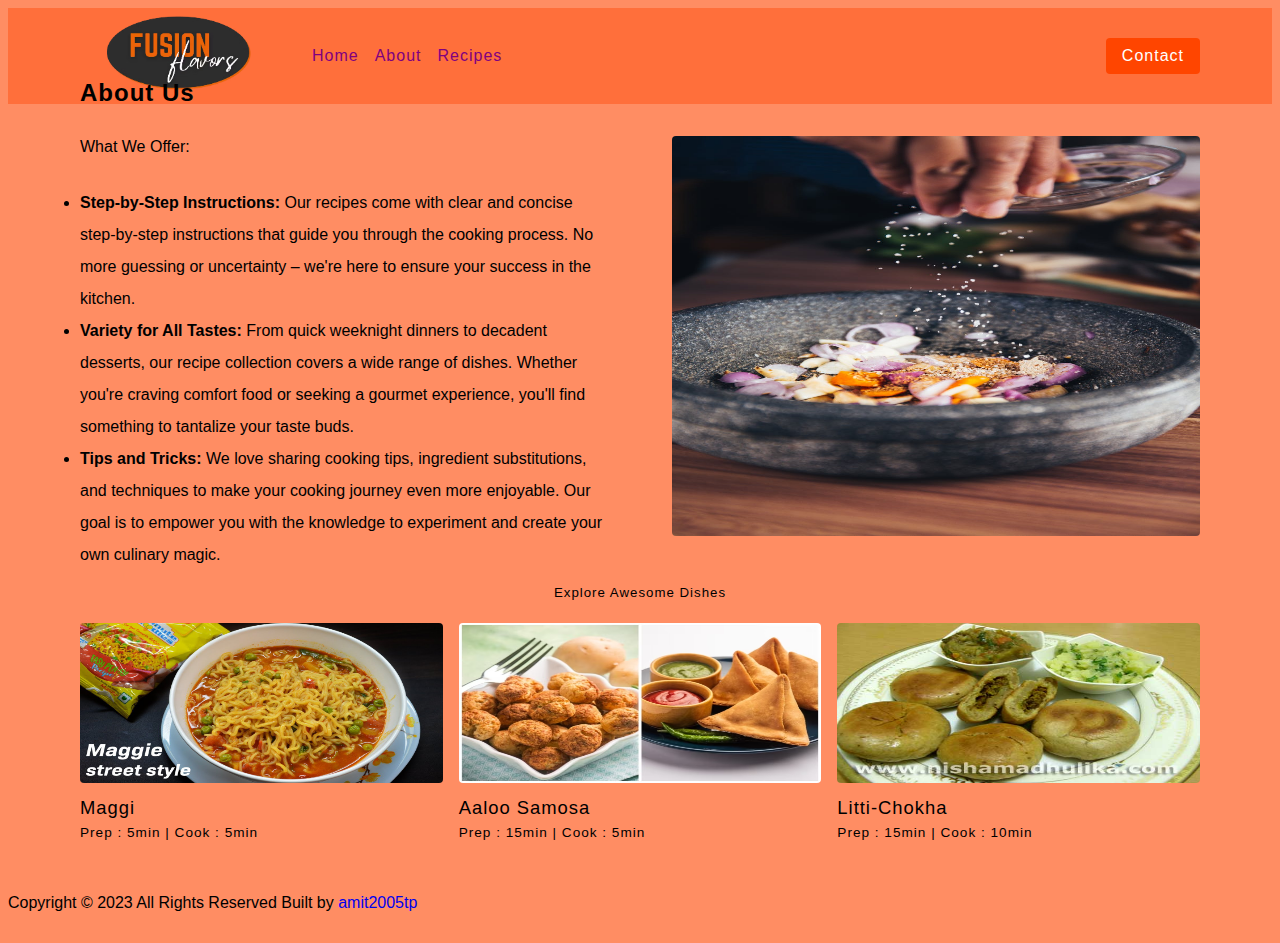
<file: about.html>
<!DOCTYPE html>
<html lang="en">
  <head>
    <meta charset="UTF-8" />
    <meta http-equiv="X-UA-Compatible" content="IE=edge" />
    <meta name="viewport" content="width=device-width, initial-scale=1.0" />
    <title>About Section</title>
    <link rel="shortcut icon" href="favicon.png" type="image/x-icon" />
    <link
      rel="stylesheet"
      href="https://cdnjs.cloudflare.com/ajax/libs/font-awesome/5.14.0/css/all.min.css"
    />
    <link rel="stylesheet" href="style.css" />
  </head>
  <body>
   
    <nav class="navbar">
      <div class="nav-center">
        <div class="nav-header">
          <a href="index.html" class="nav-logo">
            <img src="fusion.avif" alt="Flavor Fusion" />
          </a>
          <button class="nav-btn btn">
            <i class="fas fa-align-justify"></i>
          </button>
        </div>
        <div class="nav-links">
          <a href="index.html" class="nav-link"> home </a>
          <a href="about.html" class="nav-link"> about </a>
          
          <a href="recipes.html" class="nav-link"> recipes </a>

          <div class="nav-link contact-link">
            <a href="contact.html" class="btn"> contact </a>
          </div>
        </div>
      </div>
    </nav>
    
    <main class="page">
      <section class="about">
        <article>
          <h2>About Us</h2>
          <p>What We Offer:
            <li><strong>Step-by-Step Instructions:</strong> Our recipes come with clear and concise step-by-step instructions that guide you through the cooking process. No more guessing or uncertainty – we're here to ensure your success in the kitchen.
           </li>
            <li><strong>Variety for All Tastes:</strong> From quick weeknight dinners to decadent desserts, our recipe collection covers a wide range of dishes. Whether you're craving comfort food or seeking a gourmet experience, you'll find something to tantalize your taste buds.</li>
            <li><strong>Tips and Tricks:</strong> We love sharing cooking tips, ingredient substitutions, and techniques to make your cooking journey even more enjoyable. Our goal is to empower you with the knowledge to experiment and create your own culinary magic.</li>
            
          </p>
          
          
        </article>
        
        <img
          src="about.jpeg"
          alt="Person Pouring Salt in Bowl"
          class="img about-img"
        />
      </section>
      <section class="featured-recipes">
        <h5 class="featured-title">Explore Awesome Dishes</h5>
        <div class="recipes-list">
          
          <a href="maggi.html" class="recipe">
            <img
              src="maggie.jpg"
              class="img recipe-img"
              alt="Maggi"
            />
            <h5>Maggi</h5>
            <p>Prep : 5min | Cook : 5min</p>
          </a>
          
          <a href="samosa.html" class="recipe">
            <img
              src="samosa.avif"
              class="img recipe-img"
              alt="Samosa"
            />
            <h5>Aaloo Samosa</h5>
            <p>Prep : 15min | Cook : 5min</p>
          </a>
          
          <a href="Litti.html" class="recipe">
            <img
              src="Litti.jpg"
              class="img recipe-img"
              alt="Litti-Chokha"
            />
            <h5>Litti-Chokha</h5>
            <p>Prep : 15min | Cook : 10min</p>
          </a>
          
        </div>
      </section>
    </main>
    <!-- footer -->
    <footer class="page-footer">
        <p>
          Copyright &copy; 2023 All Rights Reserved 
          <span class="footer-logo"></span> Built by
          <a href="https://github.com/amit012005">amit2005tp</a>
        </p>
      </footer>
    <script src="script.js"></script>
  </body>
</html>
</file>
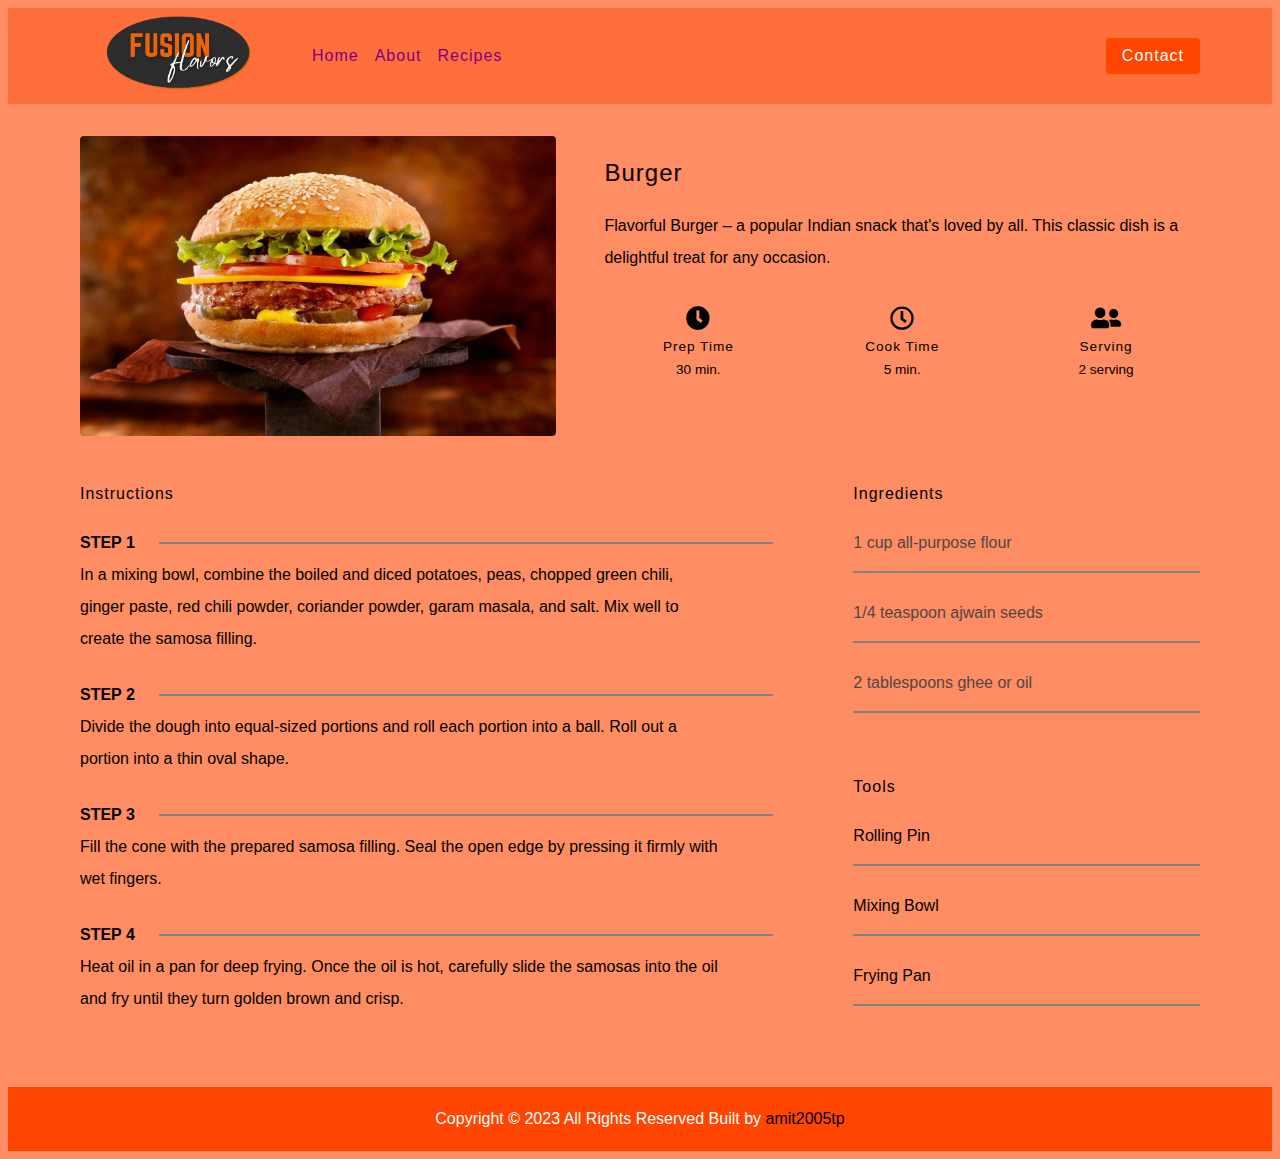
<file: burger.html>
<!DOCTYPE html>
<html lang="en">
  <head>
    <meta charset="UTF-8" />
    <meta http-equiv="X-UA-Compatible" content="IE=edge" />
    <meta name="viewport" content="width=device-width, initial-scale=1.0" />
    <title>Single Recipe || Final</title>
    
    <link rel="shortcut icon" href="favicon.png" type="image/x-icon" />
    
    <link
      rel="stylesheet"
      href="https://cdnjs.cloudflare.com/ajax/libs/font-awesome/5.14.0/css/all.min.css"
    />
    
    <link rel="stylesheet" href="style.css" />
  </head>
  <body>
    <nav class="navbar">
      <div class="nav-center">
        <div class="nav-header">
          <a href="index.html" class="nav-logo">
            <img src="fusion.avif" alt="Flavor Fusion" />
          </a>
          <button class="nav-btn btn">
            <i class="fas fa-align-justify"></i>
          </button>
        </div>
        <div class="nav-links">
          <a href="index.html" class="nav-link"> home </a>
          <a href="about.html" class="nav-link"> about </a>
          
          <a href="recipes.html" class="nav-link"> recipes </a>

          <div class="nav-link contact-link">
            <a href="contact.html" class="btn"> contact </a>
          </div>
        </div>
      </div>
    </nav>
    <main class="page">
      <div class="recipe-page">
        <section class="recipe-front">
          <img
            src="burger.jpeg"
            class="img recipe-front-img"
          />
          <article class="recipe-info">
            <h2>Burger</h2>
            <p>
                Flavorful Burger – a popular Indian snack that's loved by all. This classic dish is a delightful treat for any occasion.
            </p>
            </p>
            <div class="recipe-icons">
              <article>
                <i class="fas fa-clock"></i>
                <h5>prep time</h5>
                <p>30 min.</p>
              </article>
              <article>
                <i class="far fa-clock"></i>
                <h5>cook time</h5>
                <p>5 min.</p>
              </article>
              <article>
                <i class="fas fa-user-friends"></i>
                <h5>serving</h5>
                <p>2 serving</p>
              </article>
            </div>
          </article>
          
            
          </article>
        </section>
        <!-- content -->
        <section class="recipe-content">
          <article>
            <h4>instructions</h4>
            <div class="instruction">
              <header>
                <p>step 1</p>
                <div></div>
              </header>
              <p>
                In a mixing bowl, combine the boiled and diced potatoes, peas, chopped green chili, ginger paste, red chili powder, coriander powder, garam masala, and salt. Mix well to create the samosa filling.
              </p>
            </div>
            <div class="instruction">
              <header>
                <p>step 2</p>
                <div></div>
              </header>
              <p>
                Divide the dough into equal-sized portions and roll each portion into a ball. Roll out a portion into a thin oval shape.
              </p>
            </div>
            <div class="instruction">
              <header>
                <p>step 3</p>
                <div></div>
              </header>
              <p>
                Fill the cone with the prepared samosa filling. Seal the open edge by pressing it firmly with wet fingers.
             </p>
              </p>
            </div>
            <div class="instruction">
              <header>
                <p>step 4</p>
                <div></div>
              </header>
              <p>
                Heat oil in a pan for deep frying. Once the oil is hot, carefully slide the samosas into the oil and fry until they turn golden brown and crisp.
             </p>
              </p>
            </div>
          </article>
          <article class="second-column">
            <div>
              <h4>ingredients</h4>
              <p class="ingredient">1 cup all-purpose flour</p>
            <p class="ingredient">1/4 teaspoon ajwain seeds</p>
            <p class="ingredient">2 tablespoons ghee or oil</p>
            </div>
            <div>
              <h4>tools</h4>
              <p class="tool">Rolling pin</p>
            <p class="tool">Mixing bowl</p>
            <p class="tool">Frying pan</p>
            </div>
          </article>
        </section>
      </div>
    </main>
    <!-- footer -->
    <footer class="footer">
        <p>
          Copyright &copy; 2023 All Rights Reserved 
          <span class="footer-logo"></span> Built by
          <a href="https://github.com/amit012005">amit2005tp</a>
        </p>
      </footer>
    <script src="script.js"></script>
  </body>
</html>
</file>
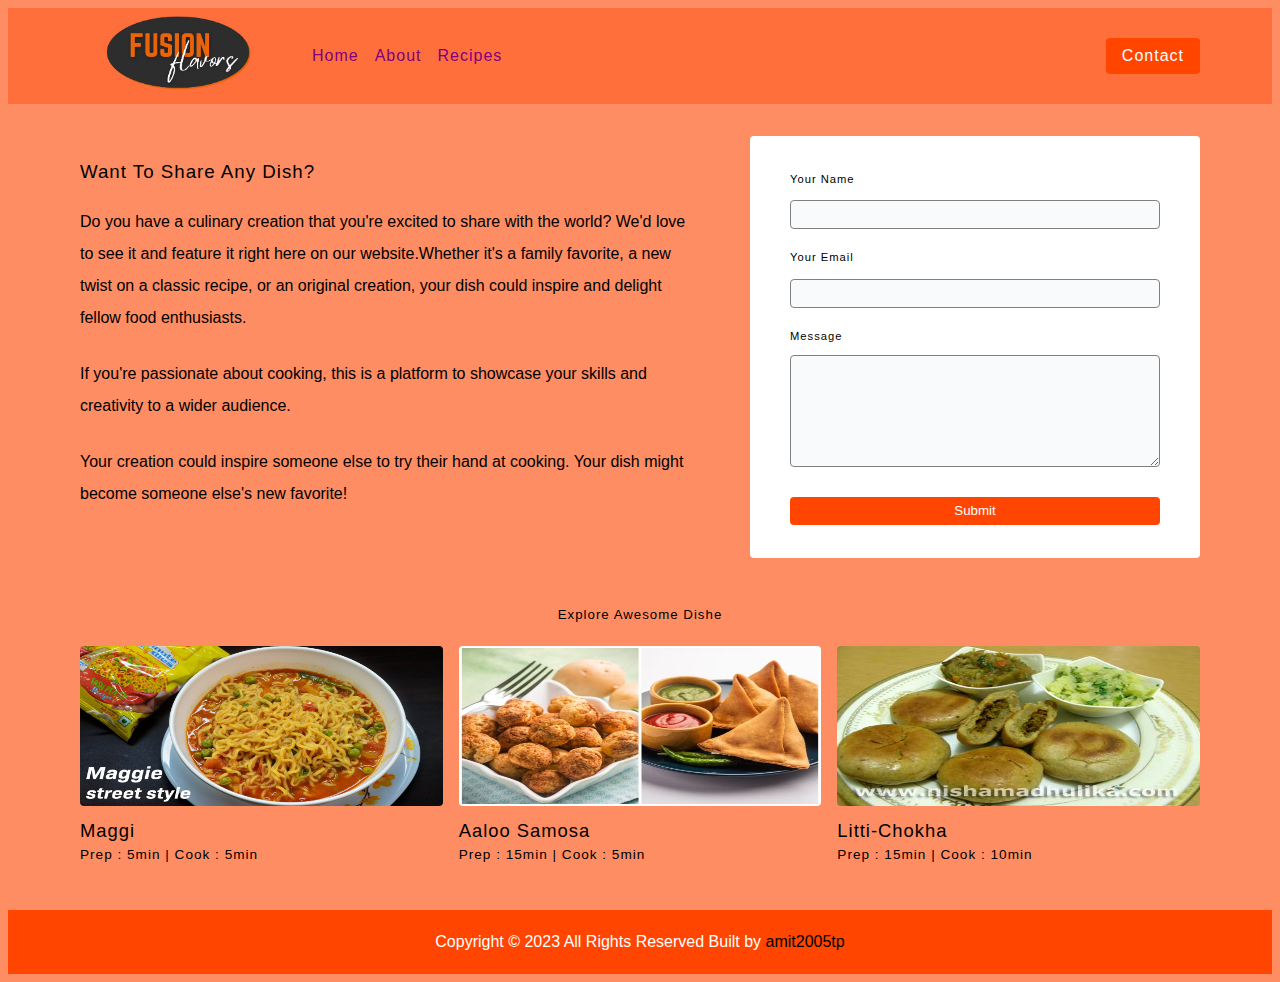
<file: contact.html>
<!DOCTYPE html>
<html lang="en">
  <head>
    <meta charset="UTF-8" />
    <meta http-equiv="X-UA-Compatible" content="IE=edge" />
    <meta name="viewport" content="width=device-width, initial-scale=1.0" />
    <title>Contact Us</title>
    
    <link rel="shortcut icon" href="favicon.png" type="image/x-icon" />
    <link
      rel="stylesheet"
      href="https://cdnjs.cloudflare.com/ajax/libs/font-awesome/5.14.0/css/all.min.css"
    />
    
    <link rel="stylesheet" href="style.css" />
  </head>
  <body>
    
    <nav class="navbar">
      <div class="nav-center">
        <div class="nav-header">
          <a href="index.html" class="nav-logo">
            <img src="fusion.avif" alt="Flavor Fusion" />
          </a>
          <button class="nav-btn btn">
            <i class="fas fa-align-justify"></i>
          </button>
        </div>
        <div class="nav-links">
          <a href="index.html" class="nav-link"> home </a>
          <a href="about.html" class="nav-link"> about </a>
          
          <a href="recipes.html" class="nav-link"> recipes </a>

          <div class="nav-link contact-link">
            <a href="contact.html" class="btn"> contact </a>
          </div>
        </div>
      </div>
    </nav>
 
    <main class="page">
     <section class="contact-container">
          <article class="contact-info">
            <h3>Want To Share any dish?</h3>
            <p>
                Do you have a culinary creation that you're excited to share with the world? We'd love to see it and feature it right here on our website.Whether it's a family favorite, a new twist on a classic recipe, or an original creation, your dish could inspire and delight fellow food enthusiasts.
            </p>
            <p> If you're passionate about cooking, this is a platform to showcase your skills and creativity to a wider audience.</p>
            <p>
                Your creation could inspire someone else to try their hand at cooking. Your dish might become someone else's new favorite!
            </p>
          </article>
          <article>
            <form class="form contact-form">
              <div class="form-row">
                <label html="name" class="form-label">your name</label>
                <input type="text" name="name" id="name" class="form-input" />
              </div>
              <div class="form-row">
                <label html="email" class="form-label">your email</label>
                <input type="text" name="email" id="email" class="form-input" />
              </div>
              <div class="form-row">
                <label html="message" class="form-label">message</label>
                <textarea name="message" id="message" class="form-textarea"></textarea>
              </div>
              <button type="submit" class="btn btn-block">
                submit
              </button>
            </form>
          </article>
        </section>
    
     <section class="featured-recipes">
        <h5 class="featured-title">Explore Awesome Dishe</h5>
        <div class="recipes-list">
          
          <a href="maggi.html" class="recipe">
            <img
              src="maggie.jpg"
              class="img recipe-img"
              alt="Maggi"
            />
            <h5>Maggi</h5>
            <p>Prep : 5min | Cook : 5min</p>
          </a>
          
          <a href="samosa.html" class="recipe">
            <img
              src="samosa.avif"
              class="img recipe-img"
              alt="Samosa"
            />
            <h5>Aaloo Samosa</h5>
            <p>Prep : 15min | Cook : 5min</p>
          </a>
          
          <a href="Litti.html" class="recipe">
            <img
              src="Litti.jpg"
              class="img recipe-img"
              alt="Litti-Chokha"
            />
            <h5>Litti-Chokha</h5>
            <p>Prep : 15min | Cook : 10min</p>
          </a>
          
        </div>
      </section>
    </main>
    <!-- footer -->
    <footer class="footer">
        <p>
          Copyright &copy; 2023 All Rights Reserved 
          <span class="footer-logo"></span> Built by
          <a href="https://github.com/amit012005">amit2005tp</a>
        </p>
      </footer>
    <script src="script.js"></script>
  </body>
</html>
</file>
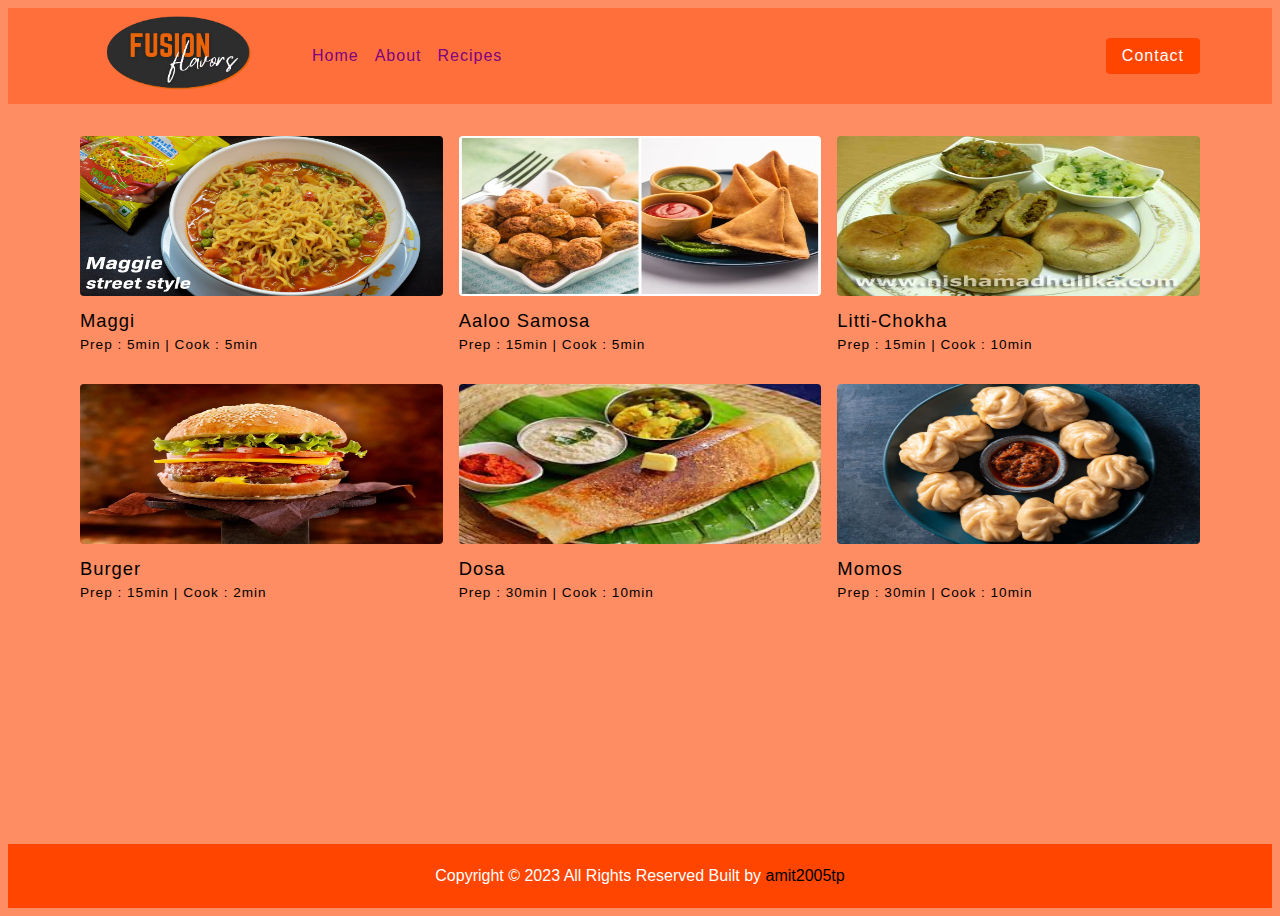
<file: dishes.html>
<!DOCTYPE html>
<html lang="en">
  <head>
    <meta charset="UTF-8" />
    <meta http-equiv="X-UA-Compatible" content="IE=edge" />
    <meta name="viewport" content="width=device-width, initial-scale=1.0" />
    <title>Recipes</title>
    <link rel="shortcut icon" href="favicon.png" type="image/x-icon" />
    
    <link rel="stylesheet" href="https://cdnjs.cloudflare.com/ajax/libs/font-awesome/5.14.0/css/all.min.css"/>

    <link rel="stylesheet" href="style.css" />
  </head>
  <body>
    <nav class="navbar">
      <div class="nav-center">
        <div class="nav-header">
          <a href="index.html" class="nav-logo">
            <img src="fusion.avif" alt="simply recipes" />
          </a>
          <button class="nav-btn btn">
            <i class="fas fa-align-justify"></i>
          </button>
        </div>
        <div class="nav-links">
          <a href="index.html" class="nav-link"> home </a>
          <a href="about.html" class="nav-link"> about </a>
          
          <a href="recipes.html" class="nav-link"> recipes </a>

          <div class="nav-link contact-link">
            <a href="contact.html" class="btn"> contact </a>
          </div>
        </div>
      </div>
    </nav>
    <main class="page">
      <div class="featured-recipes">
          <div class="recipes-list">
          
            <a href="maggi.html" class="recipe">
              <img
                src="maggie.jpg"
                class="img recipe-img"
                alt="Maggi"
              />
              <h5>Maggi</h5>
              <p>Prep : 5min | Cook : 5min</p>
            </a>
            
            <a href="samosa.html" class="recipe">
              <img
                src="samosa.avif"
                class="img recipe-img"
                alt="Samosa"
              />
              <h5>Aaloo Samosa</h5>
              <p>Prep : 15min | Cook : 5min</p>
            </a>
            
            <a href="Litti.html" class="recipe">
              <img
                src="Litti.jpg"
                class="img recipe-img"
                alt="Litti-Chokha"
              />
              <h5>Litti-Chokha</h5>
              <p>Prep : 15min | Cook : 10min</p>
            </a>
            
            <a href="burger.html" class="recipe">
              <img
                src="burger.jpeg"
                class="img recipe-img"
                alt="Burger"
              />
              <h5>Burger</h5>
              <p>Prep : 15min | Cook : 2min</p>
            </a>
  
            <a href="dosa.html" class="recipe">
              <img
                src="dosa.jpeg"
                class="img recipe-img"
                alt="Dosar"
              />
              <h5>Dosa</h5>
              <p>Prep : 30min | Cook : 10min</p>
            </a>
            <a href="momo.html" class="recipe">
              <img
                src="momo.jpg"
                class="img recipe-img"
                alt="Momos"
              />
              <h5>Momos</h5>
              <p>Prep : 30min | Cook : 10min</p>
            </a>
            
          </div>
          
      </div>
          
    </main>
    <!-- footer -->
    <footer class="footer">
        <p>
          Copyright &copy; 2023 All Rights Reserved 
          <span class="footer-logo"></span> Built by
          <a href="https://github.com/amit012005">amit2005tp</a>
        </p>
      </footer>
    <script src="script.js"></script>
  </body>
</html>
</file>
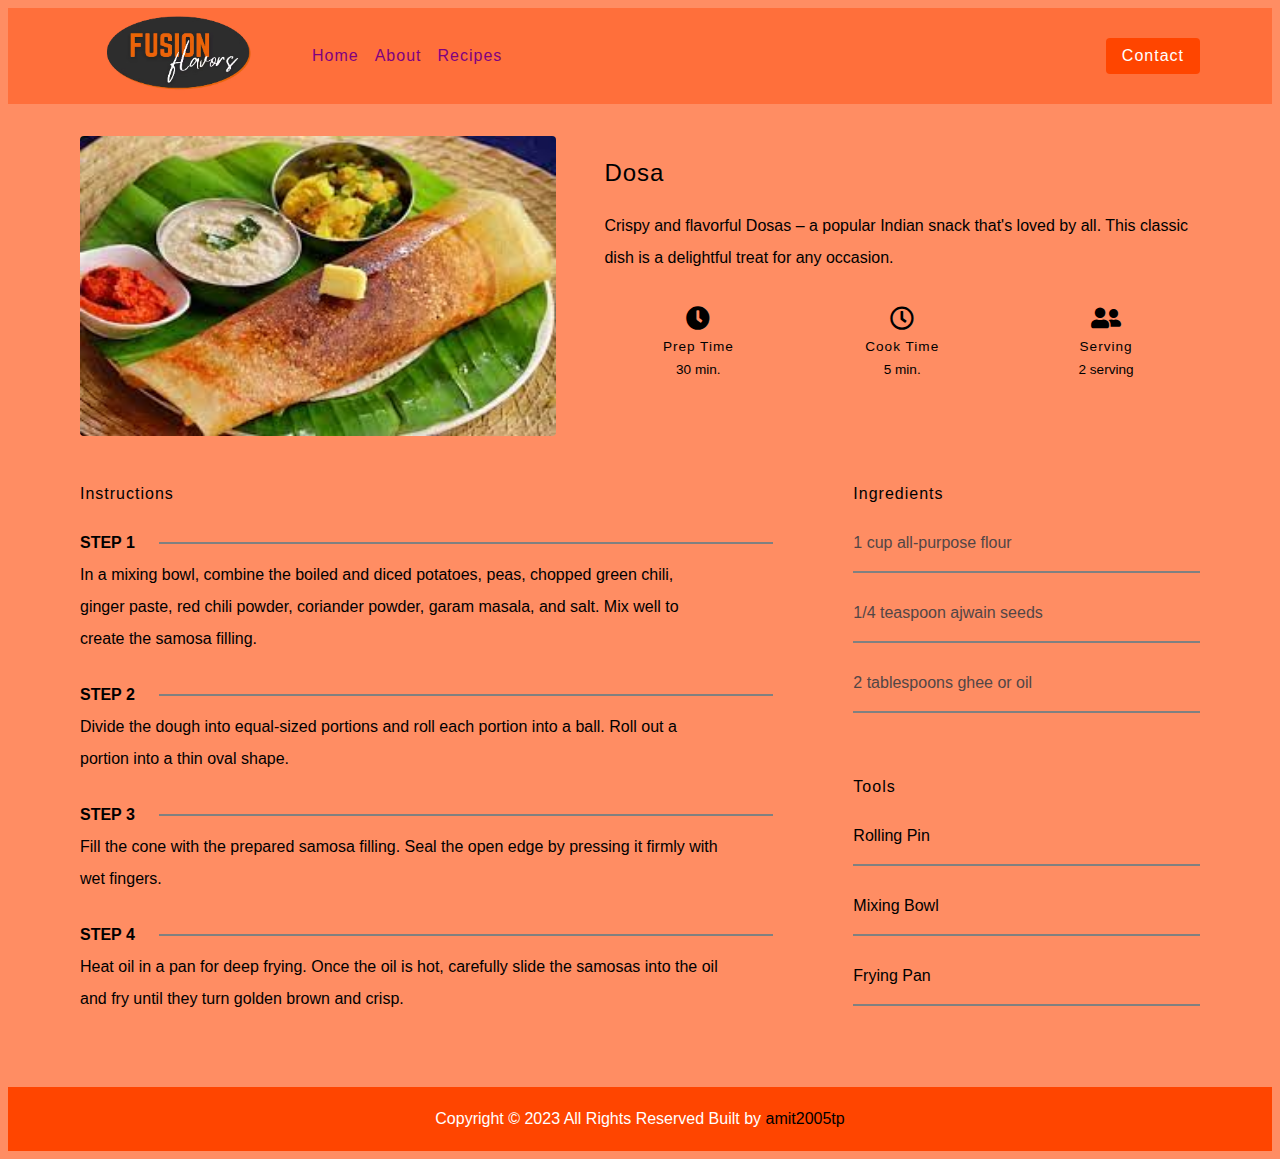
<file: dosa.html>
<!DOCTYPE html>
<html lang="en">
  <head>
    <meta charset="UTF-8" />
    <meta http-equiv="X-UA-Compatible" content="IE=edge" />
    <meta name="viewport" content="width=device-width, initial-scale=1.0" />
    <title>Single Recipe || Final</title>
    
    <link rel="shortcut icon" href="favicon.png" type="image/x-icon" />
    
    <link
      rel="stylesheet"
      href="https://cdnjs.cloudflare.com/ajax/libs/font-awesome/5.14.0/css/all.min.css"
    />
    
    <link rel="stylesheet" href="style.css" />
  </head>
  <body>
    <!-- nav  -->
    <nav class="navbar">
      <div class="nav-center">
        <div class="nav-header">
          <a href="index.html" class="nav-logo">
            <img src="fusion.avif" alt="Flavor Fusion" />
          </a>
          <button class="nav-btn btn">
            <i class="fas fa-align-justify"></i>
          </button>
        </div>
        <div class="nav-links">
          <a href="index.html" class="nav-link"> home </a>
          <a href="about.html" class="nav-link"> about </a>
          
          <a href="recipes.html" class="nav-link"> recipes </a>

          <div class="nav-link contact-link">
            <a href="contact.html" class="btn"> contact </a>
          </div>
        </div>
      </div>
    </nav>
    <main class="page">
      <div class="recipe-page">
        <section class="recipe-front">
          <img
            src="dosa.jpeg"
            class="img recipe-front-img"
          />
          <article class="recipe-info">
            <h2>Dosa</h2>
            <p>
                Crispy and flavorful Dosas – a popular Indian snack that's loved by all. This classic dish is a delightful treat for any occasion.
            </p>
            </p>
            <div class="recipe-icons">
              <article>
                <i class="fas fa-clock"></i>
                <h5>prep time</h5>
                <p>30 min.</p>
              </article>
              <article>
                <i class="far fa-clock"></i>
                <h5>cook time</h5>
                <p>5 min.</p>
              </article>
              <article>
                <i class="fas fa-user-friends"></i>
                <h5>serving</h5>
                <p>2 serving</p>
              </article>
            </div>
          </article>
          
            
          </article>
        </section>
        <!-- content -->
        <section class="recipe-content">
          <article>
            <h4>instructions</h4>
            <div class="instruction">
              <header>
                <p>step 1</p>
                <div></div>
              </header>
              <p>
                In a mixing bowl, combine the boiled and diced potatoes, peas, chopped green chili, ginger paste, red chili powder, coriander powder, garam masala, and salt. Mix well to create the samosa filling.
              </p>
            </div>
            <div class="instruction">
              <header>
                <p>step 2</p>
                <div></div>
              </header>
              <p>
                Divide the dough into equal-sized portions and roll each portion into a ball. Roll out a portion into a thin oval shape.
              </p>
            </div>
            <div class="instruction">
              <header>
                <p>step 3</p>
                <div></div>
              </header>
              <p>
                Fill the cone with the prepared samosa filling. Seal the open edge by pressing it firmly with wet fingers.
             </p>
              </p>
            </div>
            <div class="instruction">
              <header>
                <p>step 4</p>
                <div></div>
              </header>
              <p>
                Heat oil in a pan for deep frying. Once the oil is hot, carefully slide the samosas into the oil and fry until they turn golden brown and crisp.
             </p>
              </p>
            </div>
          </article>
          <article class="second-column">
            <div>
              <h4>ingredients</h4>
              <p class="ingredient">1 cup all-purpose flour</p>
            <p class="ingredient">1/4 teaspoon ajwain seeds</p>
            <p class="ingredient">2 tablespoons ghee or oil</p>
            </div>
            <div>
              <h4>tools</h4>
              <p class="tool">Rolling pin</p>
            <p class="tool">Mixing bowl</p>
            <p class="tool">Frying pan</p>
            </div>
          </article>
        </section>
      </div>
    </main>
    <!-- footer -->
    <footer class="footer">
        <p>
          Copyright &copy; 2023 All Rights Reserved 
          <span class="footer-logo"></span> Built by
          <a href="https://github.com/amit012005">amit2005tp</a>
        </p>
      </footer>
    <script src="script.js"></script>
  </body>
</html>
</file>
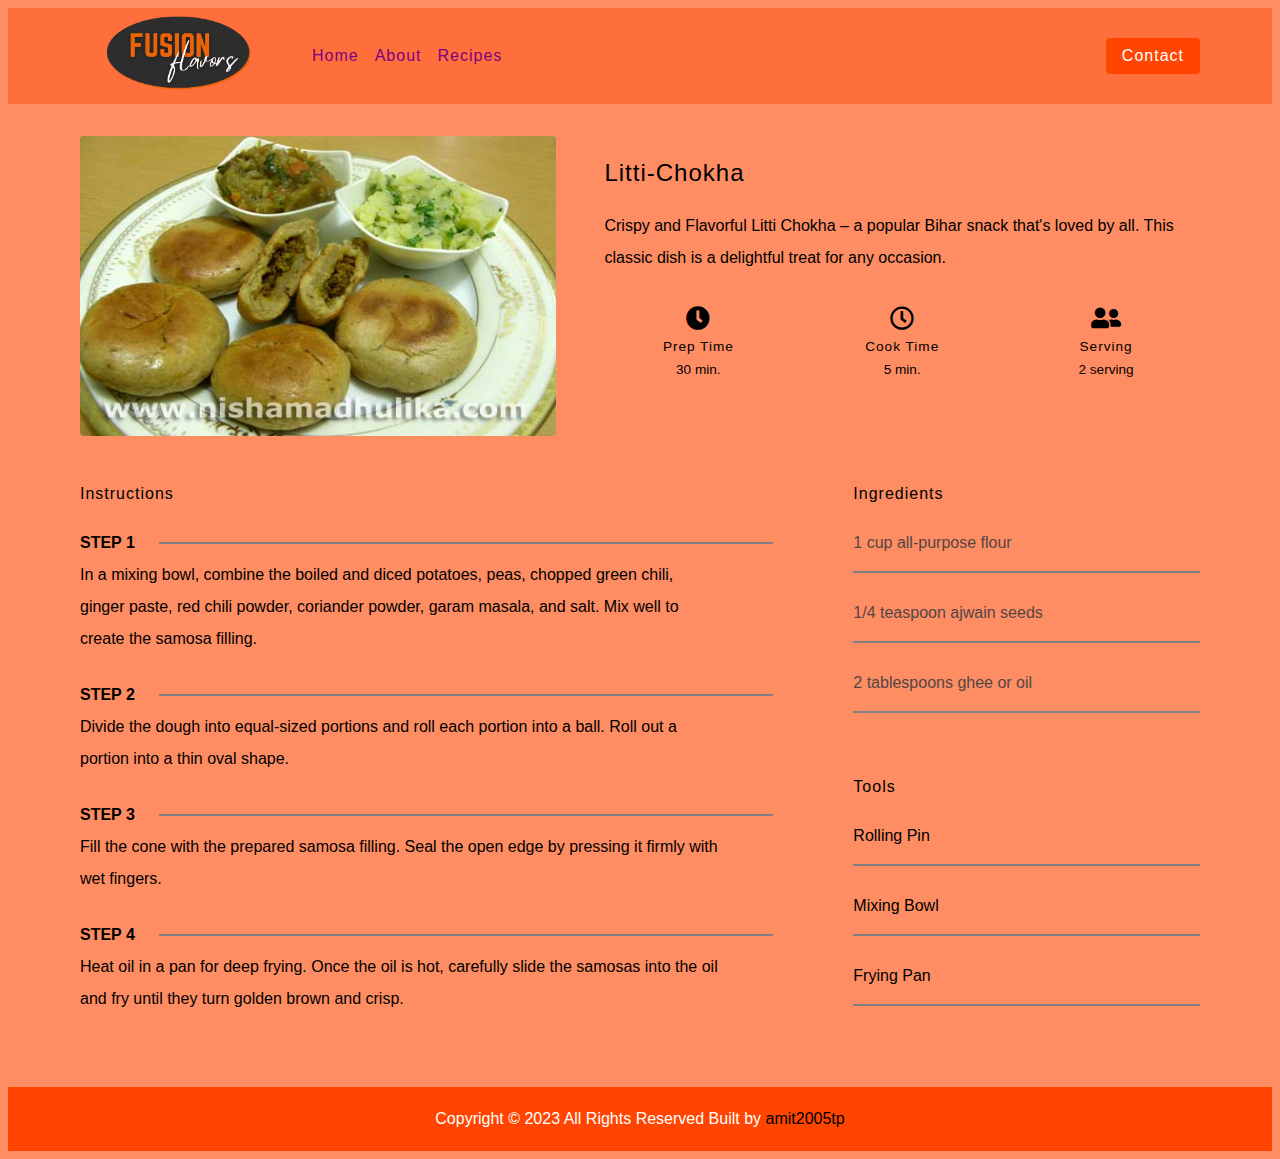
<file: Litti.html>
<!DOCTYPE html>
<html lang="en">
  <head>
    <meta charset="UTF-8" />
    <meta http-equiv="X-UA-Compatible" content="IE=edge" />
    <meta name="viewport" content="width=device-width, initial-scale=1.0" />
    <title>Single Recipe || Final</title>
    
    <link rel="shortcut icon" href="favicon.png" type="image/x-icon" />
    
    <link
      rel="stylesheet"
      href="https://cdnjs.cloudflare.com/ajax/libs/font-awesome/5.14.0/css/all.min.css"
    />
    
    <link rel="stylesheet" href="style.css" />
  </head>
  <body>
   
    <nav class="navbar">
      <div class="nav-center">
        <div class="nav-header">
          <a href="index.html" class="nav-logo">
            <img src="fusion.avif" alt="Flavor Fusion" />
          </a>
          <button class="nav-btn btn">
            <i class="fas fa-align-justify"></i>
          </button>
        </div>
        <div class="nav-links">
          <a href="index.html" class="nav-link"> home </a>
          <a href="about.html" class="nav-link"> about </a>
          
          <a href="recipes.html" class="nav-link"> recipes </a>

          <div class="nav-link contact-link">
            <a href="contact.html" class="btn"> contact </a>
          </div>
        </div>
      </div>
    </nav>
   
    <main class="page">
      <div class="recipe-page">
        <section class="recipe-front">
          <img
            src="Litti.jpg"
            class="img recipe-front-img"
          />
          <article class="recipe-info">
            <h2>Litti-Chokha</h2>
            <p>
                Crispy and Flavorful Litti Chokha – a popular Bihar snack that's loved by all. This classic dish is a delightful treat for any occasion.
            </p>
            </p>
            <div class="recipe-icons">
              <article>
                <i class="fas fa-clock"></i>
                <h5>prep time</h5>
                <p>30 min.</p>
              </article>
              <article>
                <i class="far fa-clock"></i>
                <h5>cook time</h5>
                <p>5 min.</p>
              </article>
              <article>
                <i class="fas fa-user-friends"></i>
                <h5>serving</h5>
                <p>2 serving</p>
              </article>
            </div>
          </article>
          
            
          </article>
        </section>
        <!-- content -->
        <section class="recipe-content">
          <article>
            <h4>instructions</h4>
            
            <div class="instruction">
              <header>
                <p>step 1</p>
                <div></div>
              </header>
              <p>
                In a mixing bowl, combine the boiled and diced potatoes, peas, chopped green chili, ginger paste, red chili powder, coriander powder, garam masala, and salt. Mix well to create the samosa filling.
              </p>
            </div>
           
            <div class="instruction">
              <header>
                <p>step 2</p>
                <div></div>
              </header>
              <p>
                Divide the dough into equal-sized portions and roll each portion into a ball. Roll out a portion into a thin oval shape.
              </p>
            </div>
           
            <div class="instruction">
              <header>
                <p>step 3</p>
                <div></div>
              </header>
              <p>
                Fill the cone with the prepared samosa filling. Seal the open edge by pressing it firmly with wet fingers.
             </p>
              </p>
            </div>
            <div class="instruction">
              <header>
                <p>step 4</p>
                <div></div>
              </header>
              <p>
                Heat oil in a pan for deep frying. Once the oil is hot, carefully slide the samosas into the oil and fry until they turn golden brown and crisp.
             </p>
              </p>
            </div>
            
          </article>
          <article class="second-column">
            <div>
              <h4>ingredients</h4>
              <p class="ingredient">1 cup all-purpose flour</p>
            <p class="ingredient">1/4 teaspoon ajwain seeds</p>
            <p class="ingredient">2 tablespoons ghee or oil</p>
            </div>
            <div>
              <h4>tools</h4>
              <p class="tool">Rolling pin</p>
            <p class="tool">Mixing bowl</p>
            <p class="tool">Frying pan</p>
            </div>
          </article>
        </section>
      </div>
    </main>
    <!-- footer -->
    <footer class="footer">
        <p>
          Copyright &copy; 2023 All Rights Reserved 
          <span class="footer-logo"></span> Built by
          <a href="https://github.com/amit012005">amit2005tp</a>
        </p>
      </footer>
    <script src="script.js"></script>
  </body>
</html>
</file>
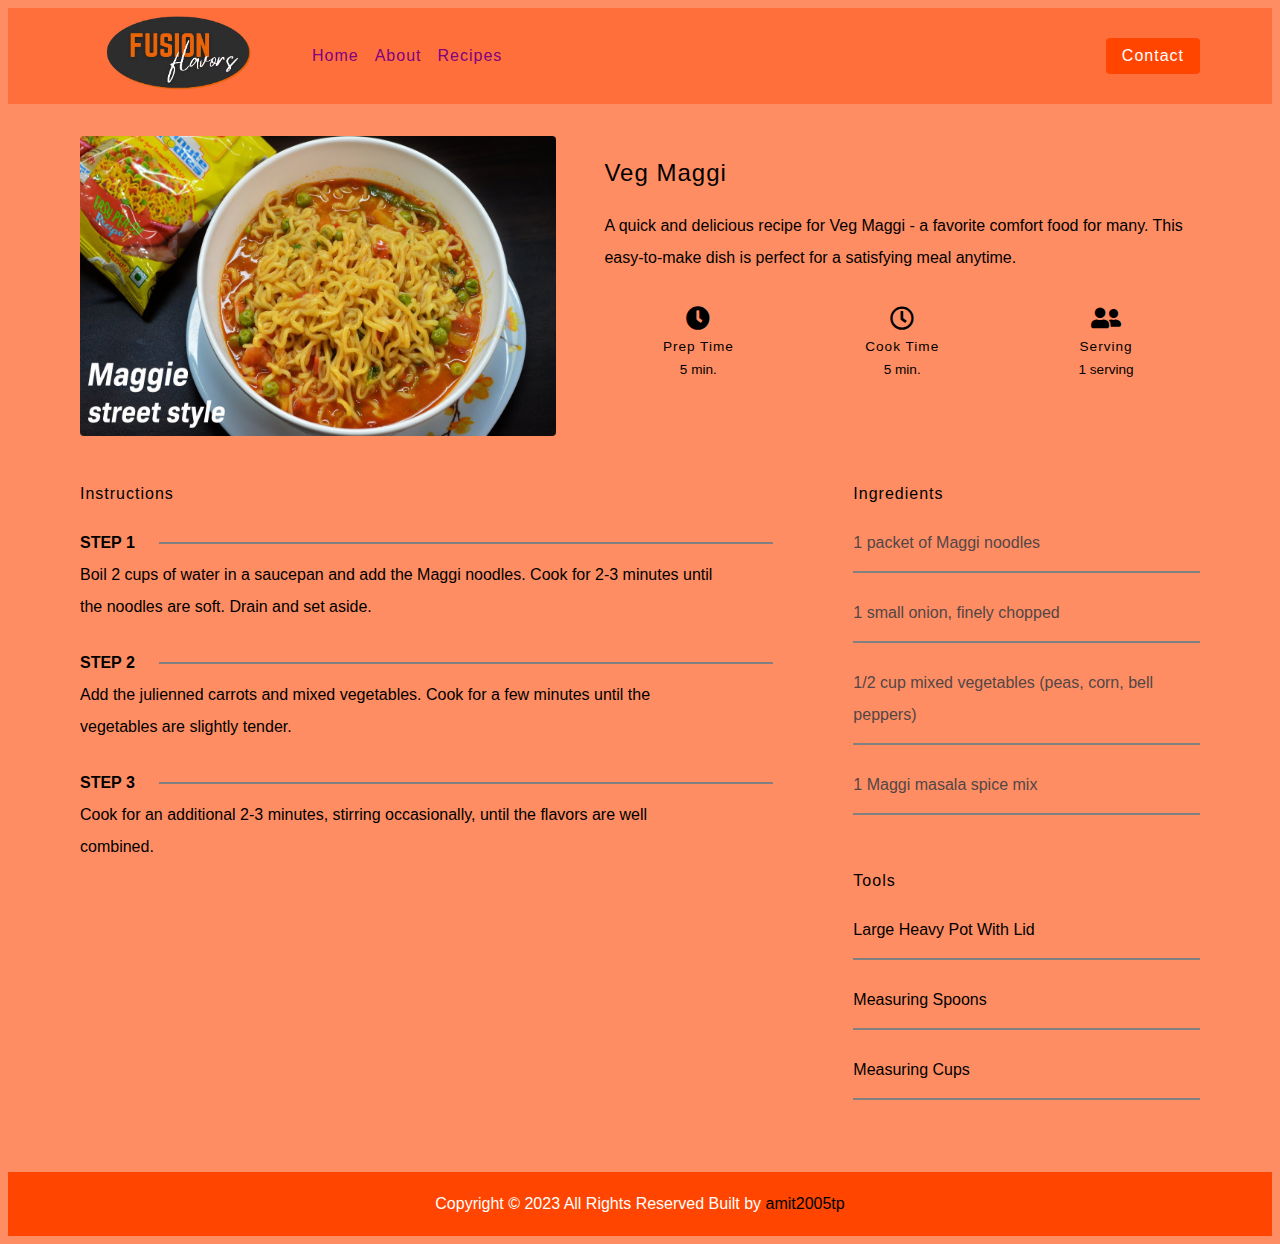
<file: maggi.html>
<!DOCTYPE html>
<html lang="en">
  <head>
    <meta charset="UTF-8" />
    <meta http-equiv="X-UA-Compatible" content="IE=edge" />
    <meta name="viewport" content="width=device-width, initial-scale=1.0" />
    <title>Single Recipe || Final</title>
    
    <link rel="shortcut icon" href="favicon.png" type="image/x-icon" />
    
    <link
      rel="stylesheet"
      href="https://cdnjs.cloudflare.com/ajax/libs/font-awesome/5.14.0/css/all.min.css"
    />
    
    <link rel="stylesheet" href="style.css" />
  </head>
  <body>
    <nav class="navbar">
      <div class="nav-center">
        <div class="nav-header">
          <a href="index.html" class="nav-logo">
            <img src="fusion.avif" alt="Flavor Fusion" />
          </a>
          <button class="nav-btn btn">
            <i class="fas fa-align-justify"></i>
          </button>
        </div>
        <div class="nav-links">
          <a href="index.html" class="nav-link"> home </a>
          <a href="about.html" class="nav-link"> about </a>
          
          <a href="recipes.html" class="nav-link"> recipes </a>

          <div class="nav-link contact-link">
            <a href="contact.html" class="btn"> contact </a>
          </div>
        </div>
      </div>
    </nav>
    <main class="page">
      <div class="recipe-page">
        <section class="recipe-front">
          <img
            src="maggie.jpg"
            class="img recipe-front-img"
          />
          <article class="recipe-info">
            <h2>Veg Maggi</h2>
            <p>
              A quick and delicious recipe for Veg Maggi - a favorite comfort food for many. This easy-to-make dish is perfect for a satisfying meal anytime.
            </p>
            <div class="recipe-icons">
              <article>
                <i class="fas fa-clock"></i>
                <h5>prep time</h5>
                <p>5 min.</p>
              </article>
              <article>
                <i class="far fa-clock"></i>
                <h5>cook time</h5>
                <p>5 min.</p>
              </article>
              <article>
                <i class="fas fa-user-friends"></i>
                <h5>serving</h5>
                <p>1 serving</p>
              </article>
            </div>
          </article>
          
            
          </article>
        </section>
        <!-- content -->
        <section class="recipe-content">
          <article>
            <h4>instructions</h4>
            <div class="instruction">
              <header>
                <p>step 1</p>
                <div></div>
              </header>
              <p>
                Boil 2 cups of water in a saucepan and add the Maggi noodles. Cook for 2-3 minutes until the noodles are soft. Drain and set aside.
              </p>
            </div>
            <div class="instruction">
              <header>
                <p>step 2</p>
                <div></div>
              </header>
              <p>
                Add the julienned carrots and mixed vegetables. Cook for a few minutes until the vegetables are slightly tender.
              </p>
            </div>
            <div class="instruction">
              <header>
                <p>step 3</p>
                <div></div>
              </header>
              <p>
                Cook for an additional 2-3 minutes, stirring occasionally, until the flavors are well combined.
              </p>
            </div>
          </article>
          <article class="second-column">
            <div>
              <h4>ingredients</h4>
              <p class="ingredient">1 packet of Maggi noodles</p>
              <p class="ingredient">1 small onion, finely chopped</p>
              <p class="ingredient">1/2 cup mixed vegetables (peas, corn, bell peppers)</p>
              <p class="ingredient">1 Maggi masala spice mix</p>
            </div>
            <div>
              <h4>tools</h4>
              <p class="tool">Large Heavy Pot With Lid</p>
              <p class="tool">Measuring Spoons</p>
              <p class="tool">Measuring Cups</p>
            </div>
          </article>
        </section>
      </div>
    </main>
    <!-- footer -->
    <footer class="footer">
        <p>
          Copyright &copy; 2023 All Rights Reserved 
          <span class="footer-logo"></span> Built by
          <a href="https://github.com/amit012005">amit2005tp</a>
        </p>
      </footer>
    <script src="script.js"></script>
  </body>
</html>
</file>
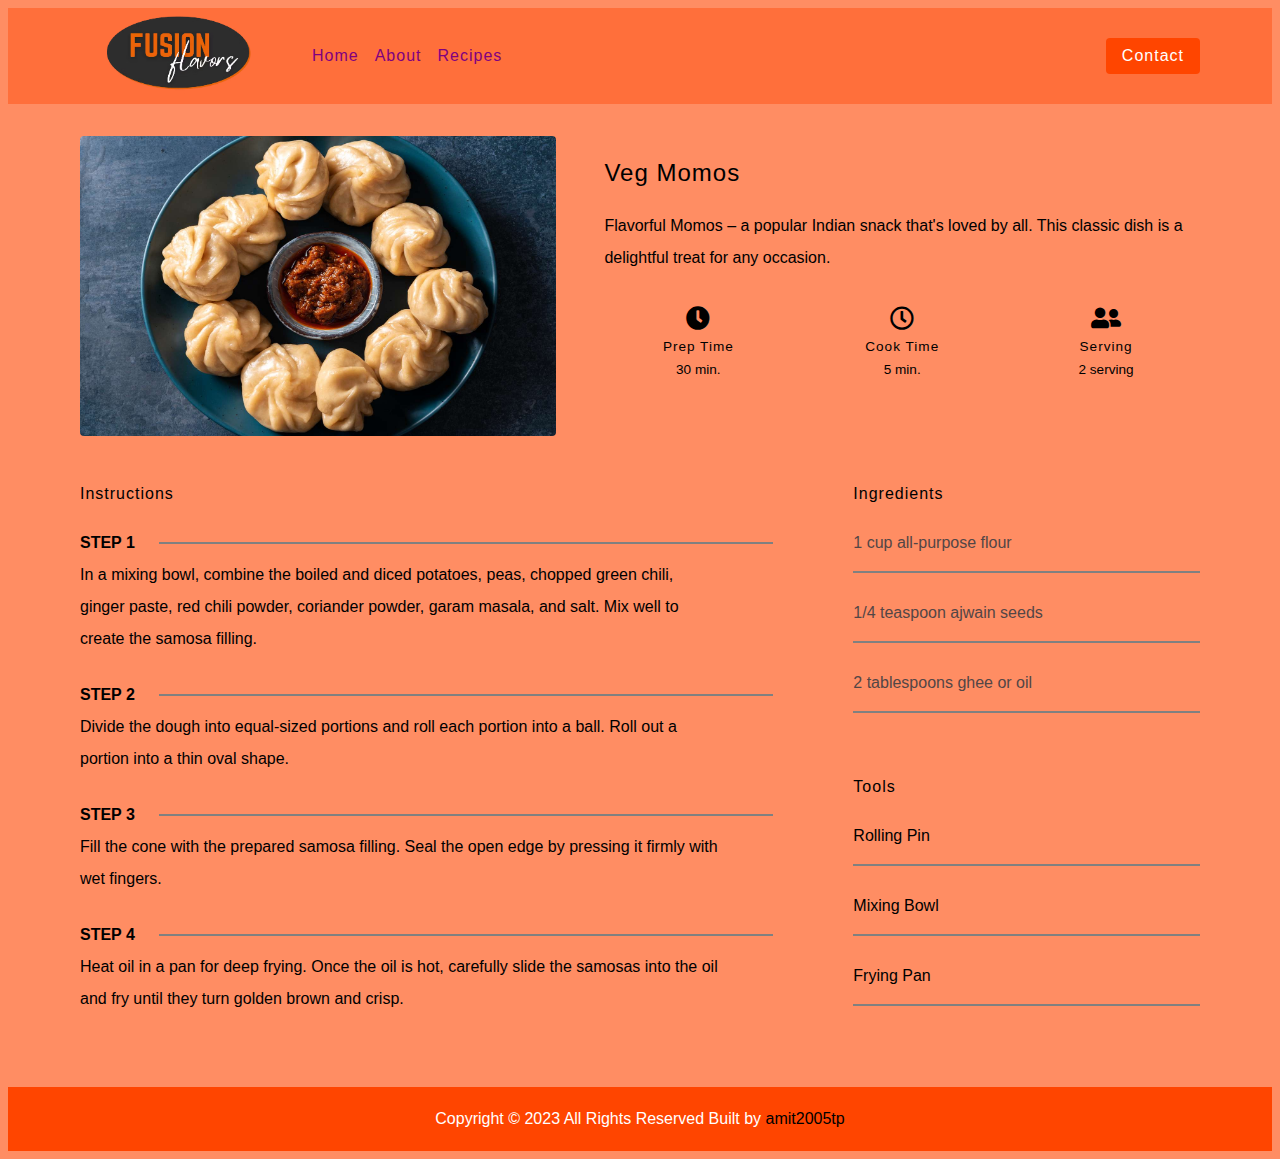
<file: momo.html>
<!DOCTYPE html>
<html lang="en">
  <head>
    <meta charset="UTF-8" />
    <meta http-equiv="X-UA-Compatible" content="IE=edge" />
    <meta name="viewport" content="width=device-width, initial-scale=1.0" />
    <title>Single Recipe || Final</title>
    
    <link rel="shortcut icon" href="favicon.png" type="image/x-icon" />
    
    <link
      rel="stylesheet"
      href="https://cdnjs.cloudflare.com/ajax/libs/font-awesome/5.14.0/css/all.min.css"
    />
    
    <link rel="stylesheet" href="style.css" />
  </head>
  <body>
    
    <nav class="navbar">
      <div class="nav-center">
        <div class="nav-header">
          <a href="index.html" class="nav-logo">
            <img src="fusion.avif" alt="Flavor Fusion" />
          </a>
          <button class="nav-btn btn">
            <i class="fas fa-align-justify"></i>
          </button>
        </div>
        <div class="nav-links">
          <a href="index.html" class="nav-link"> home </a>
          <a href="about.html" class="nav-link"> about </a>
          
          <a href="recipes.html" class="nav-link"> recipes </a>

          <div class="nav-link contact-link">
            <a href="contact.html" class="btn"> contact </a>
          </div>
        </div>
      </div>
    </nav>
  
    <main class="page">
      <div class="recipe-page">
        <section class="recipe-front">
          <img
            src="momo.jpg"
            class="img recipe-front-img"
          />
          <article class="recipe-info">
            <h2>Veg Momos</h2>
            <p>
                Flavorful Momos – a popular Indian snack that's loved by all. This classic dish is a delightful treat for any occasion.
            </p>
            </p>
            <div class="recipe-icons">
              <article>
                <i class="fas fa-clock"></i>
                <h5>prep time</h5>
                <p>30 min.</p>
              </article>
              <article>
                <i class="far fa-clock"></i>
                <h5>cook time</h5>
                <p>5 min.</p>
              </article>
              <article>
                <i class="fas fa-user-friends"></i>
                <h5>serving</h5>
                <p>2 serving</p>
              </article>
            </div>
          </article>
          
            
          </article>
        </section>
        <section class="recipe-content">
          <article>
            <h4>instructions</h4>
            <div class="instruction">
              <header>
                <p>step 1</p>
                <div></div>
              </header>
              <p>
                In a mixing bowl, combine the boiled and diced potatoes, peas, chopped green chili, ginger paste, red chili powder, coriander powder, garam masala, and salt. Mix well to create the samosa filling.
              </p>
            </div>
            <div class="instruction">
              <header>
                <p>step 2</p>
                <div></div>
              </header>
              <p>
                Divide the dough into equal-sized portions and roll each portion into a ball. Roll out a portion into a thin oval shape.
              </p>
            </div>
            <div class="instruction">
              <header>
                <p>step 3</p>
                <div></div>
              </header>
              <p>
                Fill the cone with the prepared samosa filling. Seal the open edge by pressing it firmly with wet fingers.
             </p>
              </p>
            </div>
            <div class="instruction">
              <header>
                <p>step 4</p>
                <div></div>
              </header>
              <p>
                Heat oil in a pan for deep frying. Once the oil is hot, carefully slide the samosas into the oil and fry until they turn golden brown and crisp.
             </p>
              </p>
            </div>
          </article>
          <article class="second-column">
            <div>
              <h4>ingredients</h4>
              <p class="ingredient">1 cup all-purpose flour</p>
            <p class="ingredient">1/4 teaspoon ajwain seeds</p>
            <p class="ingredient">2 tablespoons ghee or oil</p>
            </div>
            <div>
              <h4>tools</h4>
              <p class="tool">Rolling pin</p>
            <p class="tool">Mixing bowl</p>
            <p class="tool">Frying pan</p>
            </div>
          </article>
        </section>
      </div>
    </main>
    <!-- footer -->
    <footer class="footer">
        <p>
          Copyright &copy; 2023 All Rights Reserved 
          <span class="footer-logo"></span> Built by
          <a href="https://github.com/amit012005">amit2005tp</a>
        </p>
      </footer>
    <script src="script.js"></script>
  </body>
</html>
</file>
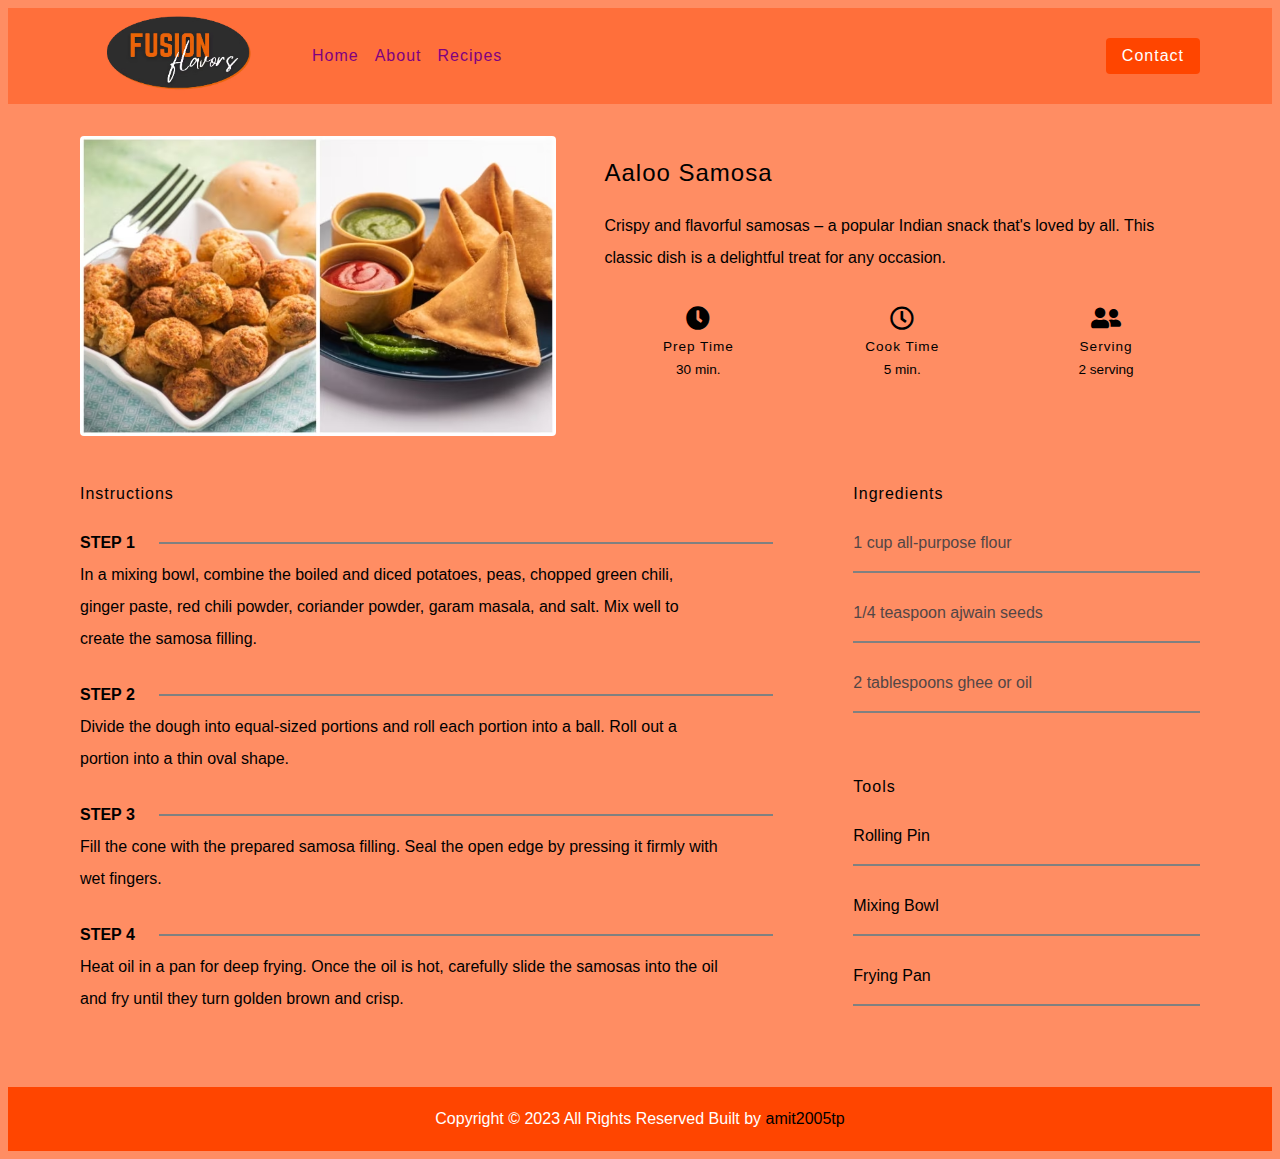
<file: samosa.html>
<!DOCTYPE html>
<html lang="en">
  <head>
    <meta charset="UTF-8" />
    <meta http-equiv="X-UA-Compatible" content="IE=edge" />
    <meta name="viewport" content="width=device-width, initial-scale=1.0" />
    <title>Single Recipe || Final</title>
    
    <link rel="shortcut icon" href="favicon.png" type="image/x-icon" />
    
    <link
      rel="stylesheet"
      href="https://cdnjs.cloudflare.com/ajax/libs/font-awesome/5.14.0/css/all.min.css"
    />
    
    <link rel="stylesheet" href="style.css" />
  </head>
  <body>
    <nav class="navbar">
      <div class="nav-center">
        <div class="nav-header">
          <a href="index.html" class="nav-logo">
            <img src="fusion.avif" alt="Flavor Fusion" />
          </a>
          <button class="nav-btn btn">
            <i class="fas fa-align-justify"></i>
          </button>
        </div>
        <div class="nav-links">
          <a href="index.html" class="nav-link"> home </a>
          <a href="about.html" class="nav-link"> about </a>
          
          <a href="recipes.html" class="nav-link"> recipes </a>

          <div class="nav-link contact-link">
            <a href="contact.html" class="btn"> contact </a>
          </div>
        </div>
      </div>
    </nav>
    <main class="page">
      <div class="recipe-page">
        <section class="recipe-front">
          <img
            src="samosa.avif"
            class="img recipe-front-img"
          />
          <article class="recipe-info">
            <h2>Aaloo Samosa</h2>
            <p>
                Crispy and flavorful samosas – a popular Indian snack that's loved by all. This classic dish is a delightful treat for any occasion.
            </p>
            </p>
            <div class="recipe-icons">
              <article>
                <i class="fas fa-clock"></i>
                <h5>prep time</h5>
                <p>30 min.</p>
              </article>
              <article>
                <i class="far fa-clock"></i>
                <h5>cook time</h5>
                <p>5 min.</p>
              </article>
              <article>
                <i class="fas fa-user-friends"></i>
                <h5>serving</h5>
                <p>2 serving</p>
              </article>
            </div>
          </article>
          
            
          </article>
        </section>
        <!-- content -->
        <section class="recipe-content">
          <article>
            <h4>instructions</h4>
            <div class="instruction">
              <header>
                <p>step 1</p>
                <div></div>
              </header>
              <p>
                In a mixing bowl, combine the boiled and diced potatoes, peas, chopped green chili, ginger paste, red chili powder, coriander powder, garam masala, and salt. Mix well to create the samosa filling.
              </p>
            </div>
            <div class="instruction">
              <header>
                <p>step 2</p>
                <div></div>
              </header>
              <p>
                Divide the dough into equal-sized portions and roll each portion into a ball. Roll out a portion into a thin oval shape.
              </p>
            </div>
            <div class="instruction">
              <header>
                <p>step 3</p>
                <div></div>
              </header>
              <p>
                Fill the cone with the prepared samosa filling. Seal the open edge by pressing it firmly with wet fingers.
             </p>
              </p>
            </div>
            <div class="instruction">
              <header>
                <p>step 4</p>
                <div></div>
              </header>
              <p>
                Heat oil in a pan for deep frying. Once the oil is hot, carefully slide the samosas into the oil and fry until they turn golden brown and crisp.
             </p>
              </p>
            </div>
          </article>
          <article class="second-column">
            <div>
              <h4>ingredients</h4>
              <p class="ingredient">1 cup all-purpose flour</p>
            <p class="ingredient">1/4 teaspoon ajwain seeds</p>
            <p class="ingredient">2 tablespoons ghee or oil</p>
            </div>
            <div>
              <h4>tools</h4>
              <p class="tool">Rolling pin</p>
            <p class="tool">Mixing bowl</p>
            <p class="tool">Frying pan</p>
            </div>
          </article>
        </section>
      </div>
    </main>
    <!-- footer -->
    <footer class="footer">
        <p>
          Copyright &copy; 2023 All Rights Reserved 
          <span class="footer-logo"></span> Built by
          <a href="https://github.com/amit012005">amit2005tp</a>
        </p>
      </footer>
    <script src="script.js"></script>
  </body>
</html>
</file>
<file: style.css>
*,
::after,
::before {
  box-sizing: border-box;
  
}
body {
  background-color:rgba(255, 68, 0, 0.611);
  font-family: sans-serif;
  font-weight: 500;
  line-height: 2;
  color: black;
}
p {
  margin-top: 0;
  margin-bottom: 1.5rem;
  max-width: 40em;
}
h1,h2,h3,h4,h5 {
  margin: 0;
  margin-bottom: 1.38rem;
  font-family:  sans-serif;
  font-weight: 400;
  line-height: 1.3;
  text-transform: capitalize;
  letter-spacing: 1px;
}
a{
  text-decoration: none;
}
ul {
  list-style-type: none;
  padding: 0;
}
.img {
  width: 100%;
  display: block;
  background-size: cover;
}


.btn {
  cursor: pointer;
  color: white;
  background: orangered;
  border: transparent;
  border-radius:.25rem;
  padding: 0.4rem 0.75rem;
  text-transform: capitalize;
  display: inline-block;
}
.btn:hover {
  background: brown;
  
}
.btn-block {
  width: 100%;
}
/* form */

.form {
  width: 90vw;
  max-width: 600px;
  background: white;
  border-radius: .25rem;
  
  padding: 2rem 2.5rem;
  margin: 3rem auto;
}
.form-label {
  display: block;
  font-size: .7em;
  margin-bottom: 0.5rem;
  text-transform: capitalize;
  letter-spacing: 1px;
}
.form-input,
.form-textarea {
  width: 100%;
  padding: 0.375rem 0.75rem;
  border-radius: .25rem;
  background: #f8fafc;
  border: 1px solid grey;
}

.form-row {
  margin-bottom: 1rem;
}

.form-textarea {
  height: 7rem;
}
::placeholder {
  font-family: inherit;
  color: black;
}

/*Navbar*/
.navbar {
  display: flex;
  align-items: center;
  justify-content: center;
  background: rgba(255, 68, 0, 0.402);
}
.nav-center {
  width: 90vw;
  max-width:1120px;
}
.nav-header {
  height: 6rem;
  display: flex;
  justify-content: space-between;
  align-items: center;
  
}
.nav-header img {
  width: 200px;
}
.nav-logo {
  display: flex;
  align-items: flex-end;
}

.nav-btn {
  padding: 0.15rem 0.75rem;
}
.nav-btn i {
  font-size: 1.25rem;
}
.nav-links {
  height: 0;
  overflow: hidden;
  display: flex;
  flex-direction: column;
  transition: 0.3s ease-in-out all;;
}
.show-links {
  height: 23.9375rem;
}

.nav-link {
  display: block;
  text-align: center;
  font-size: 1.25rem;
  text-transform: capitalize;
  color: purple;
  letter-spacing: 1px;
  padding: 1rem 0;
  border-top: 1px solid grey;
  transition: 0.3s ease-in-out all;;
}
.nav-link:hover {
  color: #645cff;
}

.contact-link a {
  padding: 0.15rem 1rem;
}

@media screen and (min-width: 992px) {
  .navbar {
    height: 6rem;
  }
  .nav-center {
    display: flex;
    align-items: center;
  }
  .nav-header {
    padding: 0;
    margin-right: 2rem;
    height: auto;
  }

  .nav-btn {
    display: none;
  }
  .nav-links {
    height: auto !important;
    flex-direction: row;
    align-items: center;
    width: 100%;
  }
  .nav-link {
    padding: 0;
    border-top: none;
    margin-right: 1rem;
    font-size: 1rem;
  }
  .contact-link {
    margin-right: 0;
    margin-left: auto;
  }
}
/*Page*/

.page {
  width: 90vw;
  max-width: 1120px;
  margin: 0 auto;
}
.page {
  padding-top: 2rem;
  min-height: calc(100vh - (6rem + 4rem));
}
/* Footer */

.footer {
  text-align: center;
  height: 4rem;
  display: flex;
  align-items: center;
  justify-content: center;
  background: orangered;
  color: white;
}
.footer h5 {
  margin-top: 0;
  margin-bottom: 0;
}
.footer p {
  margin-bottom: 0;
}

.footer .footer-logo,
.footer a {
  color: black;
}
/* front */
.front {
  height: 40vh;
  position: relative;
  margin-bottom: 2rem;
  background: url(front.avif) center/cover no-repeat;
  border-radius: .25rem;
}
.front-container {
  position: absolute;
  top: 0;
  left: 0;
  width: 100%;
  height: 100%;
  display: flex;
  align-items: center;
  justify-content: center;
  background: rgba(0, 0, 0, 0.4);
  border-radius: .25rem;
}
.front-text {
  color: black;
  text-align: center;
}

@media only screen and (min-width: 768px) {
  .front-text h1 {
    font-size: 4rem;
    margin-bottom: 0;
  }
}

/*Recipes*/

.recipes-container {
  display: grid;
  gap: 2rem 1rem;
}

.recipes-list {
  display: grid;
  gap: 2rem 1rem;
  padding-bottom: 3rem;
}
.tags-container {
  order: 1;
  display: flex;
  flex-direction: column;
  padding-bottom: 3rem;
}
.tags-container h4 {
  margin-bottom: 0.5rem;
  font-weight: 500;
}
.tags-list {
  display: grid;
  grid-template-columns: 1fr 1fr 1fr;
}
.tags-list a {
  text-transform: capitalize;
  display: block;
  color: black;
  transition: 0.3s ease-in-out all;
}
.tags-list a:hover {
  color: black;
}
.recipe {
  display: block;
}
.recipe-img {
  height: 15rem;
  border-radius:.25rem;
  margin-bottom: 1rem;
}
.recipe h5 {
  margin-bottom: 0;
  margin-top: 0.25rem;
  line-height: 1;
  color: black;
}
.recipe p {
  margin-bottom: 0;
  line-height: 1;
  color: black;
  margin-top: 0.5rem;
  letter-spacing:1px;
}
@media screen and (min-width: 576px) {
  .recipes-list {
    grid-template-columns: 1fr 1fr;
  }
  .recipe-img {
    height: 10rem;
  }
}

@media screen and (min-width: 992px) {
  .recipes-container {
    grid-template-columns: 200px 1fr;
    gap: 1rem;
  }
  .recipes-list {
    grid-template-columns: 1fr 1fr;
  }

  .recipe p {
    font-size: 0.85rem;
  }
  .tags-container {
    order: 0;
  }
  .tags-list {
    display: grid;
    grid-template-columns: 1fr;
  }
}

@media screen and (min-width: 1200px) {
  .recipe h5 {
    font-size: 1.15rem;
  }
  .recipes-list {
    grid-template-columns: 1fr 1fr 1fr;
  }
}


/* About */

.about h2 {
  text-transform: none;
  font-weight: bold;
}
.about {
  display: grid;
  gap: 2rem 4rem;
  padding-bottom: 3rem;
}
.about-img {
  border-radius: .25rem;
  height: 300px;
}

@media screen and (min-width: 992px) {
  .about {
    grid-template-columns: 1fr 1fr;
    grid-template-rows: 400px;
    align-items: center;
  }
  .about-img {
    height: 100%;
  }
}

.featured-title {
  text-align: center;
}
/* Contact */
.contact-form {
  width: 100%;
  margin: 0;
}
.contact-container {
  display: grid;
  gap: 2rem 3rem;
  padding-bottom: 3rem;
}
@media screen and (min-width: 992px) {
  .contact-container {
    grid-template-columns: 1fr 450px;
    align-items: center;
  }
}



/* Recipe Template */

.recipe-front {
  display: grid;
  gap: 3rem;
}

.recipe-front-img {
  height: 300px;
  border-radius: 0.25rem;
}
.recipe-info p {
  color: black;
}
.recipe-icons {
  display: grid;
  grid-template-columns: repeat(3, 1fr);
  gap: 1rem;
  margin: 2rem 0;
  text-align: center;
}
.recipe-icons i {
  font-size: 1.5rem;
  color:black;
}
.recipe-icons h5,
.recipe-icons p {
  margin-bottom: 0;
  font-size: 0.85em;
}

.recipe-icons p {
  color: black;
}


@media screen and (min-width: 992px) {
  .recipe-front {
    grid-template-columns: 4fr 5fr;
    align-items: center;
  }
}
.recipe-content {
  padding: 3rem 0;
  display: grid;
  gap: 2rem 5rem;
}
@media screen and (min-width: 992px) {
  .recipe-content {
    grid-template-columns: 2fr 1fr;
  }
}
.instruction header {
  display: grid;
  grid-template-columns: auto 1fr;
  gap: 1.5rem;
  align-items: center;
}
.instruction header p {
  text-transform: uppercase;
  font-weight: 600;
  color: black;
  margin-bottom: 0;
}
.instruction > p {
  color: black;
}

.instruction header div {
  height: 2px;
  background: grey;
}

.second-column {
  display: grid;
  row-gap: 2rem;
}

.ingredient {
  border-bottom: 2px solid grey;
  padding-bottom: 0.75rem;
  color: rgb(83, 70, 70);
}
.tool {
  border-bottom: 2px solid grey;
  padding-bottom: 0.75rem;
  color: black;
  text-transform: capitalize;
}
</file>
